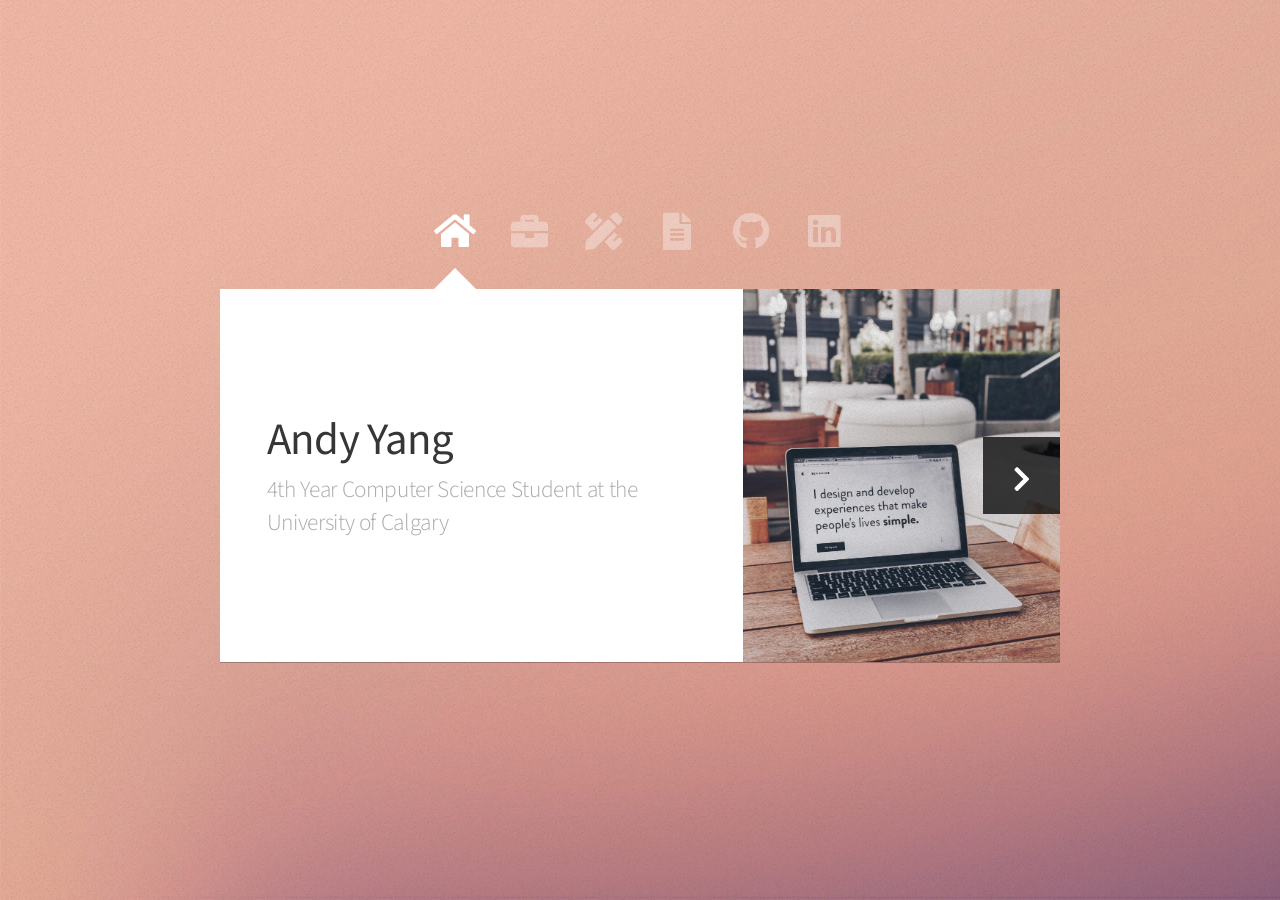
<file: index.html>
<!--
	Astral by HTML5 UP
	html5up.net | @ajlkn
	Free for personal and commercial use under the CCA 3.0 license (html5up.net/license)
-->
<!DOCTYPE HTML>

<html>

<head>
	<link rel="shortcut icon" type="image/png" href="images/favicon.png" />
	<title>Andy Yang</title>
	<meta charset="utf-8" />
	<meta name="viewport" content="width=device-width, initial-scale=1, user-scalable=no" />
	<link rel="stylesheet" href="assets/css/main.css" />
	<noscript>
		<link rel="stylesheet" href="assets/css/noscript.css" /></noscript>
</head>

<body class="is-preload">

	<!-- Wrapper-->
	<div id="wrapper">

		<!-- Nav -->
		<nav id="nav">
			<a href="#" class="icon solid fa-home"><span>Home</span></a>
			<a href="#work" class="icon solid fa-briefcase"><span>Work</span></a>
			<a href="#skills" class="icon solid fa-pencil-ruler"><span>Skills</span></a>
			<a href="/resume/Andy Yang Resume.pdf" class="icon solid fa-file-alt" download><span>Résumé</span></a>
			<a href="https://github.com/Yang-Andy" target="_blank" class="icon brands fa-github"><span>Github</span></a>
			<a href="https://www.linkedin.com/in/yangandy1/" target="_blank"
				class="icon brands fa-linkedin"><span>LinkedIn</span></a>
		</nav>

		<!-- Main -->
		<div id="main">

			<!-- Me -->
			<article id="home" class="panel intro">
				<header>
					<h1>Andy Yang</h1>
					<p>4th Year Computer Science Student at the University of Calgary</p>
				</header>
				<a href="#work" class="jumplink pic">
					<span class="arrow icon solid fa-chevron-right"><span>See my work</span></span>
					<img src="images/me.jpg" alt="" />
				</a>
			</article>

			<!-- Work -->
			<article id="work" class="panel">
				<header>
					<h2>Work Experience</h2>
				</header>

				<body>
					<h3>
						Full Stack Mobile Software Developer Intern
					</h3>
					<div>
						<h4>Shareworks by Morgan Stanley</h4>
						<p>May 2018 - August 2019, Calgary, Alberta, Canada</p>
					</div>

					<ul>
						<li>Assisted in the development of mobile white-label applications for Barclays and Morgan
							Stanley.</li>
						<li>Built front end architecture using Javascript, React Native, and Redux.</li>
						<li>Worked closely with back-end engineers to maintain the RESTful API consumed by the mobile
							app.</li>
						<li>Collaborated with UX researchers to implement customized and sophisticated UI components
							with a strong focus on usability.</li>
						<li>Engaged in a software development workflow involving code reviews, continuous integration,
							and automated testing in order to ensure the production of high-quality software.</li>
					</ul>

				</body>

			</article>

			<!-- Skills -->
			<article id="skills" class="panel">
				<header>
					<h2>Technical Skills</h2>
				</header>

				<section>
					<div class="row">
						<div class="col-4 col-6-medium col-12-small">
							<div class="skillIcons">
								<i class="fab fa-html5 fa-3x"></i>
								<p>HTML5</p>
							</div>
						</div>
						<div class="col-4 col-6-medium col-12-small">
							<div class="skillIcons">
								<i class="fab fa-css3-alt fa-3x"></i>
								<p>CSS3</p>
							</div>
						</div>
						<div class="col-4 col-6-medium col-12-small">
							<div class="skillIcons">
								<i class="fab fa-js-square fa-3x"></i>
								<p>Javascript</p>
							</div>
						</div>

						<div class="col-4 col-6-medium col-12-small">
							<div class="skillIcons">
								<i class="fab fa-react fa-3x"></i>
								<p>React</p>
							</div>
						</div>
						<div class="col-4 col-6-medium col-12-small">
							<div class="skillIcons">
								<i class="fab fa-python fa-3x"></i>
								<p>Python</p>
							</div>
						</div>
						<div class="col-4 col-6-medium col-12-small">
							<div class="skillIcons">
								<i class="fab fa-java fa-3x"></i>
								<p>Java</p>
							</div>
						</div>
					</div>
				</section>




			</article>

		</div>

		<!-- Footer -->
		<div id="footer">
		</div>

	</div>

	<!-- Scripts -->
	<script src="assets/js/jquery.min.js"></script>
	<script src="assets/js/browser.min.js"></script>
	<script src="assets/js/breakpoints.min.js"></script>
	<script src="assets/js/util.js"></script>
	<script src="assets/js/main.js"></script>

</body>

</html>
</file>
<file: assets/css/main.css>
/*
	Astral by HTML5 UP
	html5up.net | @ajlkn
	Free for personal and commercial use under the CCA 3.0 license (html5up.net/license)
*/
@import url("https://fonts.googleapis.com/css?family=Source+Sans+Pro:300,400,300italic,400italic");
@import url("fontawesome-all.min.css");

html, body, div, span, applet, object,
iframe, h1, h2, h3, h4, h5, h6, p, blockquote,
pre, a, abbr, acronym, address, big, cite,
code, del, dfn, em, img, ins, kbd, q, s, samp,
small, strike, strong, sub, sup, tt, var, b,
u, i, center, dl, dt, dd, ol, ul, li, fieldset,
form, label, legend, table, caption, tbody,
tfoot, thead, tr, th, td, article, aside,
canvas, details, embed, figure, figcaption,
footer, header, hgroup, menu, nav, output, ruby,
section, summary, time, mark, audio, video {
	margin: 0;
	padding: 0;
	border: 0;
	font-size: 100%;
	font: inherit;
	vertical-align: baseline;}

article, aside, details, figcaption, figure,
footer, header, hgroup, menu, nav, section {
	display: block;}

body {
	line-height: 1;
}

ol, ul {
	list-style: none;
}

blockquote, q {
	quotes: none;
}

	blockquote:before, blockquote:after, q:before, q:after {
		content: '';
		content: none;
	}

table {
	border-collapse: collapse;
	border-spacing: 0;
}

body {
	-webkit-text-size-adjust: none;
}

mark {
	background-color: transparent;
	color: inherit;
}

input::-moz-focus-inner {
	border: 0;
	padding: 0;
}

input, select, textarea {
	-moz-appearance: none;
	-webkit-appearance: none;
	-ms-appearance: none;
	appearance: none;
}

/* Row */

	.row {
		display: flex;
		flex-wrap: wrap;
		box-sizing: border-box;
		align-items: stretch;
	}

		.row > * {
			box-sizing: border-box;
		}

		.row.gtr-uniform > * > :last-child {
			margin-bottom: 0;
		}

		.row.aln-left {
			justify-content: flex-start;
		}

		.row.aln-center {
			justify-content: center;
		}

		.row.aln-right {
			justify-content: flex-end;
		}

		.row.aln-top {
			align-items: flex-start;
		}

		.row.aln-middle {
			align-items: center;
		}

		.row.aln-bottom {
			align-items: flex-end;
		}

		.row > .imp {
			order: -1;
		}

		.row > .col-1 {
			width: 8.33333%;
		}

		.row > .off-1 {
			margin-left: 8.33333%;
		}

		.row > .col-2 {
			width: 16.66667%;
		}

		.row > .off-2 {
			margin-left: 16.66667%;
		}

		.row > .col-3 {
			width: 25%;
		}

		.row > .off-3 {
			margin-left: 25%;
		}

		.row > .col-4 {
			width: 33.33333%;
		}

		.row > .off-4 {
			margin-left: 33.33333%;
		}

		.row > .col-5 {
			width: 41.66667%;
		}

		.row > .off-5 {
			margin-left: 41.66667%;
		}

		.row > .col-6 {
			width: 50%;
		}

		.row > .off-6 {
			margin-left: 50%;
		}

		.row > .col-7 {
			width: 58.33333%;
		}

		.row > .off-7 {
			margin-left: 58.33333%;
		}

		.row > .col-8 {
			width: 66.66667%;
		}

		.row > .off-8 {
			margin-left: 66.66667%;
		}

		.row > .col-9 {
			width: 75%;
		}

		.row > .off-9 {
			margin-left: 75%;
		}

		.row > .col-10 {
			width: 83.33333%;
		}

		.row > .off-10 {
			margin-left: 83.33333%;
		}

		.row > .col-11 {
			width: 91.66667%;
		}

		.row > .off-11 {
			margin-left: 91.66667%;
		}

		.row > .col-12 {
			width: 100%;
		}

		.row > .off-12 {
			margin-left: 100%;
		}

		.row.gtr-0 {
			margin-top: 0em;
			margin-left: 0em;
		}

			.row.gtr-0 > * {
				padding: 0em 0 0 0em;
			}

			.row.gtr-0.gtr-uniform {
				margin-top: 0em;
			}

				.row.gtr-0.gtr-uniform > * {
					padding-top: 0em;
				}

		.row.gtr-25 {
			margin-top: -0.3125em;
			margin-left: -0.3125em;
		}

			.row.gtr-25 > * {
				padding: 0.3125em 0 0 0.3125em;
			}

			.row.gtr-25.gtr-uniform {
				margin-top: -0.3125em;
			}

				.row.gtr-25.gtr-uniform > * {
					padding-top: 0.3125em;
				}

		.row.gtr-50 {
			margin-top: -0.625em;
			margin-left: -0.625em;
		}

			.row.gtr-50 > * {
				padding: 0.625em 0 0 0.625em;
			}

			.row.gtr-50.gtr-uniform {
				margin-top: -0.625em;
			}

				.row.gtr-50.gtr-uniform > * {
					padding-top: 0.625em;
				}

		.row {
			margin-top: -1.25em;
			margin-left: -1.25em;
		}

			.row > * {
				padding: 1.25em 0 0 1.25em;
			}

			.row.gtr-uniform {
				margin-top: -1.25em;
			}

				.row.gtr-uniform > * {
					padding-top: 1.25em;
				}

		.row.gtr-150 {
			margin-top: -1.875em;
			margin-left: -1.875em;
		}

			.row.gtr-150 > * {
				padding: 1.875em 0 0 1.875em;
			}

			.row.gtr-150.gtr-uniform {
				margin-top: -1.875em;
			}

				.row.gtr-150.gtr-uniform > * {
					padding-top: 1.875em;
				}

		.row.gtr-200 {
			margin-top: -2.5em;
			margin-left: -2.5em;
		}

			.row.gtr-200 > * {
				padding: 2.5em 0 0 2.5em;
			}

			.row.gtr-200.gtr-uniform {
				margin-top: -2.5em;
			}

				.row.gtr-200.gtr-uniform > * {
					padding-top: 2.5em;
				}

		@media screen and (max-width: 1680px) {

			.row {
				display: flex;
				flex-wrap: wrap;
				box-sizing: border-box;
				align-items: stretch;
			}

				.row > * {
					box-sizing: border-box;
				}

				.row.gtr-uniform > * > :last-child {
					margin-bottom: 0;
				}

				.row.aln-left {
					justify-content: flex-start;
				}

				.row.aln-center {
					justify-content: center;
				}

				.row.aln-right {
					justify-content: flex-end;
				}

				.row.aln-top {
					align-items: flex-start;
				}

				.row.aln-middle {
					align-items: center;
				}

				.row.aln-bottom {
					align-items: flex-end;
				}

				.row > .imp-xlarge {
					order: -1;
				}

				.row > .col-1-xlarge {
					width: 8.33333%;
				}

				.row > .off-1-xlarge {
					margin-left: 8.33333%;
				}

				.row > .col-2-xlarge {
					width: 16.66667%;
				}

				.row > .off-2-xlarge {
					margin-left: 16.66667%;
				}

				.row > .col-3-xlarge {
					width: 25%;
				}

				.row > .off-3-xlarge {
					margin-left: 25%;
				}

				.row > .col-4-xlarge {
					width: 33.33333%;
				}

				.row > .off-4-xlarge {
					margin-left: 33.33333%;
				}

				.row > .col-5-xlarge {
					width: 41.66667%;
				}

				.row > .off-5-xlarge {
					margin-left: 41.66667%;
				}

				.row > .col-6-xlarge {
					width: 50%;
				}

				.row > .off-6-xlarge {
					margin-left: 50%;
				}

				.row > .col-7-xlarge {
					width: 58.33333%;
				}

				.row > .off-7-xlarge {
					margin-left: 58.33333%;
				}

				.row > .col-8-xlarge {
					width: 66.66667%;
				}

				.row > .off-8-xlarge {
					margin-left: 66.66667%;
				}

				.row > .col-9-xlarge {
					width: 75%;
				}

				.row > .off-9-xlarge {
					margin-left: 75%;
				}

				.row > .col-10-xlarge {
					width: 83.33333%;
				}

				.row > .off-10-xlarge {
					margin-left: 83.33333%;
				}

				.row > .col-11-xlarge {
					width: 91.66667%;
				}

				.row > .off-11-xlarge {
					margin-left: 91.66667%;
				}

				.row > .col-12-xlarge {
					width: 100%;
				}

				.row > .off-12-xlarge {
					margin-left: 100%;
				}

				.row.gtr-0 {
					margin-top: 0em;
					margin-left: 0em;
				}

					.row.gtr-0 > * {
						padding: 0em 0 0 0em;
					}

					.row.gtr-0.gtr-uniform {
						margin-top: 0em;
					}

						.row.gtr-0.gtr-uniform > * {
							padding-top: 0em;
						}

				.row.gtr-25 {
					margin-top: -0.3125em;
					margin-left: -0.3125em;
				}

					.row.gtr-25 > * {
						padding: 0.3125em 0 0 0.3125em;
					}

					.row.gtr-25.gtr-uniform {
						margin-top: -0.3125em;
					}

						.row.gtr-25.gtr-uniform > * {
							padding-top: 0.3125em;
						}

				.row.gtr-50 {
					margin-top: -0.625em;
					margin-left: -0.625em;
				}

					.row.gtr-50 > * {
						padding: 0.625em 0 0 0.625em;
					}

					.row.gtr-50.gtr-uniform {
						margin-top: -0.625em;
					}

						.row.gtr-50.gtr-uniform > * {
							padding-top: 0.625em;
						}

				.row {
					margin-top: -1.25em;
					margin-left: -1.25em;
				}

					.row > * {
						padding: 1.25em 0 0 1.25em;
					}

					.row.gtr-uniform {
						margin-top: -1.25em;
					}

						.row.gtr-uniform > * {
							padding-top: 1.25em;
						}

				.row.gtr-150 {
					margin-top: -1.875em;
					margin-left: -1.875em;
				}

					.row.gtr-150 > * {
						padding: 1.875em 0 0 1.875em;
					}

					.row.gtr-150.gtr-uniform {
						margin-top: -1.875em;
					}

						.row.gtr-150.gtr-uniform > * {
							padding-top: 1.875em;
						}

				.row.gtr-200 {
					margin-top: -2.5em;
					margin-left: -2.5em;
				}

					.row.gtr-200 > * {
						padding: 2.5em 0 0 2.5em;
					}

					.row.gtr-200.gtr-uniform {
						margin-top: -2.5em;
					}

						.row.gtr-200.gtr-uniform > * {
							padding-top: 2.5em;
						}

		}

		@media screen and (max-width: 1280px) {

			.row {
				display: flex;
				flex-wrap: wrap;
				box-sizing: border-box;
				align-items: stretch;
			}

				.row > * {
					box-sizing: border-box;
				}

				.row.gtr-uniform > * > :last-child {
					margin-bottom: 0;
				}

				.row.aln-left {
					justify-content: flex-start;
				}

				.row.aln-center {
					justify-content: center;
				}

				.row.aln-right {
					justify-content: flex-end;
				}

				.row.aln-top {
					align-items: flex-start;
				}

				.row.aln-middle {
					align-items: center;
				}

				.row.aln-bottom {
					align-items: flex-end;
				}

				.row > .imp-large {
					order: -1;
				}

				.row > .col-1-large {
					width: 8.33333%;
				}

				.row > .off-1-large {
					margin-left: 8.33333%;
				}

				.row > .col-2-large {
					width: 16.66667%;
				}

				.row > .off-2-large {
					margin-left: 16.66667%;
				}

				.row > .col-3-large {
					width: 25%;
				}

				.row > .off-3-large {
					margin-left: 25%;
				}

				.row > .col-4-large {
					width: 33.33333%;
				}

				.row > .off-4-large {
					margin-left: 33.33333%;
				}

				.row > .col-5-large {
					width: 41.66667%;
				}

				.row > .off-5-large {
					margin-left: 41.66667%;
				}

				.row > .col-6-large {
					width: 50%;
				}

				.row > .off-6-large {
					margin-left: 50%;
				}

				.row > .col-7-large {
					width: 58.33333%;
				}

				.row > .off-7-large {
					margin-left: 58.33333%;
				}

				.row > .col-8-large {
					width: 66.66667%;
				}

				.row > .off-8-large {
					margin-left: 66.66667%;
				}

				.row > .col-9-large {
					width: 75%;
				}

				.row > .off-9-large {
					margin-left: 75%;
				}

				.row > .col-10-large {
					width: 83.33333%;
				}

				.row > .off-10-large {
					margin-left: 83.33333%;
				}

				.row > .col-11-large {
					width: 91.66667%;
				}

				.row > .off-11-large {
					margin-left: 91.66667%;
				}

				.row > .col-12-large {
					width: 100%;
				}

				.row > .off-12-large {
					margin-left: 100%;
				}

				.row.gtr-0 {
					margin-top: 0em;
					margin-left: 0em;
				}

					.row.gtr-0 > * {
						padding: 0em 0 0 0em;
					}

					.row.gtr-0.gtr-uniform {
						margin-top: 0em;
					}

						.row.gtr-0.gtr-uniform > * {
							padding-top: 0em;
						}

				.row.gtr-25 {
					margin-top: -0.3125em;
					margin-left: -0.3125em;
				}

					.row.gtr-25 > * {
						padding: 0.3125em 0 0 0.3125em;
					}

					.row.gtr-25.gtr-uniform {
						margin-top: -0.3125em;
					}

						.row.gtr-25.gtr-uniform > * {
							padding-top: 0.3125em;
						}

				.row.gtr-50 {
					margin-top: -0.625em;
					margin-left: -0.625em;
				}

					.row.gtr-50 > * {
						padding: 0.625em 0 0 0.625em;
					}

					.row.gtr-50.gtr-uniform {
						margin-top: -0.625em;
					}

						.row.gtr-50.gtr-uniform > * {
							padding-top: 0.625em;
						}

				.row {
					margin-top: -1.25em;
					margin-left: -1.25em;
				}

					.row > * {
						padding: 1.25em 0 0 1.25em;
					}

					.row.gtr-uniform {
						margin-top: -1.25em;
					}

						.row.gtr-uniform > * {
							padding-top: 1.25em;
						}

				.row.gtr-150 {
					margin-top: -1.875em;
					margin-left: -1.875em;
				}

					.row.gtr-150 > * {
						padding: 1.875em 0 0 1.875em;
					}

					.row.gtr-150.gtr-uniform {
						margin-top: -1.875em;
					}

						.row.gtr-150.gtr-uniform > * {
							padding-top: 1.875em;
						}

				.row.gtr-200 {
					margin-top: -2.5em;
					margin-left: -2.5em;
				}

					.row.gtr-200 > * {
						padding: 2.5em 0 0 2.5em;
					}

					.row.gtr-200.gtr-uniform {
						margin-top: -2.5em;
					}

						.row.gtr-200.gtr-uniform > * {
							padding-top: 2.5em;
						}

		}

		@media screen and (max-width: 980px) {

			.row {
				display: flex;
				flex-wrap: wrap;
				box-sizing: border-box;
				align-items: stretch;
			}

				.row > * {
					box-sizing: border-box;
				}

				.row.gtr-uniform > * > :last-child {
					margin-bottom: 0;
				}

				.row.aln-left {
					justify-content: flex-start;
				}

				.row.aln-center {
					justify-content: center;
				}

				.row.aln-right {
					justify-content: flex-end;
				}

				.row.aln-top {
					align-items: flex-start;
				}

				.row.aln-middle {
					align-items: center;
				}

				.row.aln-bottom {
					align-items: flex-end;
				}

				.row > .imp-medium {
					order: -1;
				}

				.row > .col-1-medium {
					width: 8.33333%;
				}

				.row > .off-1-medium {
					margin-left: 8.33333%;
				}

				.row > .col-2-medium {
					width: 16.66667%;
				}

				.row > .off-2-medium {
					margin-left: 16.66667%;
				}

				.row > .col-3-medium {
					width: 25%;
				}

				.row > .off-3-medium {
					margin-left: 25%;
				}

				.row > .col-4-medium {
					width: 33.33333%;
				}

				.row > .off-4-medium {
					margin-left: 33.33333%;
				}

				.row > .col-5-medium {
					width: 41.66667%;
				}

				.row > .off-5-medium {
					margin-left: 41.66667%;
				}

				.row > .col-6-medium {
					width: 50%;
				}

				.row > .off-6-medium {
					margin-left: 50%;
				}

				.row > .col-7-medium {
					width: 58.33333%;
				}

				.row > .off-7-medium {
					margin-left: 58.33333%;
				}

				.row > .col-8-medium {
					width: 66.66667%;
				}

				.row > .off-8-medium {
					margin-left: 66.66667%;
				}

				.row > .col-9-medium {
					width: 75%;
				}

				.row > .off-9-medium {
					margin-left: 75%;
				}

				.row > .col-10-medium {
					width: 83.33333%;
				}

				.row > .off-10-medium {
					margin-left: 83.33333%;
				}

				.row > .col-11-medium {
					width: 91.66667%;
				}

				.row > .off-11-medium {
					margin-left: 91.66667%;
				}

				.row > .col-12-medium {
					width: 100%;
				}

				.row > .off-12-medium {
					margin-left: 100%;
				}

				.row.gtr-0 {
					margin-top: 0em;
					margin-left: 0em;
				}

					.row.gtr-0 > * {
						padding: 0em 0 0 0em;
					}

					.row.gtr-0.gtr-uniform {
						margin-top: 0em;
					}

						.row.gtr-0.gtr-uniform > * {
							padding-top: 0em;
						}

				.row.gtr-25 {
					margin-top: -0.3125em;
					margin-left: -0.3125em;
				}

					.row.gtr-25 > * {
						padding: 0.3125em 0 0 0.3125em;
					}

					.row.gtr-25.gtr-uniform {
						margin-top: -0.3125em;
					}

						.row.gtr-25.gtr-uniform > * {
							padding-top: 0.3125em;
						}

				.row.gtr-50 {
					margin-top: -0.625em;
					margin-left: -0.625em;
				}

					.row.gtr-50 > * {
						padding: 0.625em 0 0 0.625em;
					}

					.row.gtr-50.gtr-uniform {
						margin-top: -0.625em;
					}

						.row.gtr-50.gtr-uniform > * {
							padding-top: 0.625em;
						}

				.row {
					margin-top: -1.25em;
					margin-left: -1.25em;
				}

					.row > * {
						padding: 1.25em 0 0 1.25em;
					}

					.row.gtr-uniform {
						margin-top: -1.25em;
					}

						.row.gtr-uniform > * {
							padding-top: 1.25em;
						}

				.row.gtr-150 {
					margin-top: -1.875em;
					margin-left: -1.875em;
				}

					.row.gtr-150 > * {
						padding: 1.875em 0 0 1.875em;
					}

					.row.gtr-150.gtr-uniform {
						margin-top: -1.875em;
					}

						.row.gtr-150.gtr-uniform > * {
							padding-top: 1.875em;
						}

				.row.gtr-200 {
					margin-top: -2.5em;
					margin-left: -2.5em;
				}

					.row.gtr-200 > * {
						padding: 2.5em 0 0 2.5em;
					}

					.row.gtr-200.gtr-uniform {
						margin-top: -2.5em;
					}

						.row.gtr-200.gtr-uniform > * {
							padding-top: 2.5em;
						}

		}

		@media screen and (max-width: 736px) {

			.row {
				display: flex;
				flex-wrap: wrap;
				box-sizing: border-box;
				align-items: stretch;
			}

				.row > * {
					box-sizing: border-box;
				}

				.row.gtr-uniform > * > :last-child {
					margin-bottom: 0;
				}

				.row.aln-left {
					justify-content: flex-start;
				}

				.row.aln-center {
					justify-content: center;
				}

				.row.aln-right {
					justify-content: flex-end;
				}

				.row.aln-top {
					align-items: flex-start;
				}

				.row.aln-middle {
					align-items: center;
				}

				.row.aln-bottom {
					align-items: flex-end;
				}

				.row > .imp-small {
					order: -1;
				}

				.row > .col-1-small {
					width: 8.33333%;
				}

				.row > .off-1-small {
					margin-left: 8.33333%;
				}

				.row > .col-2-small {
					width: 16.66667%;
				}

				.row > .off-2-small {
					margin-left: 16.66667%;
				}

				.row > .col-3-small {
					width: 25%;
				}

				.row > .off-3-small {
					margin-left: 25%;
				}

				.row > .col-4-small {
					width: 33.33333%;
				}

				.row > .off-4-small {
					margin-left: 33.33333%;
				}

				.row > .col-5-small {
					width: 41.66667%;
				}

				.row > .off-5-small {
					margin-left: 41.66667%;
				}

				.row > .col-6-small {
					width: 50%;
				}

				.row > .off-6-small {
					margin-left: 50%;
				}

				.row > .col-7-small {
					width: 58.33333%;
				}

				.row > .off-7-small {
					margin-left: 58.33333%;
				}

				.row > .col-8-small {
					width: 66.66667%;
				}

				.row > .off-8-small {
					margin-left: 66.66667%;
				}

				.row > .col-9-small {
					width: 75%;
				}

				.row > .off-9-small {
					margin-left: 75%;
				}

				.row > .col-10-small {
					width: 83.33333%;
				}

				.row > .off-10-small {
					margin-left: 83.33333%;
				}

				.row > .col-11-small {
					width: 91.66667%;
				}

				.row > .off-11-small {
					margin-left: 91.66667%;
				}

				.row > .col-12-small {
					width: 100%;
				}

				.row > .off-12-small {
					margin-left: 100%;
				}

				.row.gtr-0 {
					margin-top: 0em;
					margin-left: 0em;
				}

					.row.gtr-0 > * {
						padding: 0em 0 0 0em;
					}

					.row.gtr-0.gtr-uniform {
						margin-top: 0em;
					}

						.row.gtr-0.gtr-uniform > * {
							padding-top: 0em;
						}

				.row.gtr-25 {
					margin-top: -0.3125em;
					margin-left: -0.3125em;
				}

					.row.gtr-25 > * {
						padding: 0.3125em 0 0 0.3125em;
					}

					.row.gtr-25.gtr-uniform {
						margin-top: -0.3125em;
					}

						.row.gtr-25.gtr-uniform > * {
							padding-top: 0.3125em;
						}

				.row.gtr-50 {
					margin-top: -0.625em;
					margin-left: -0.625em;
				}

					.row.gtr-50 > * {
						padding: 0.625em 0 0 0.625em;
					}

					.row.gtr-50.gtr-uniform {
						margin-top: -0.625em;
					}

						.row.gtr-50.gtr-uniform > * {
							padding-top: 0.625em;
						}

				.row {
					margin-top: -1.25em;
					margin-left: -1.25em;
				}

					.row > * {
						padding: 1.25em 0 0 1.25em;
					}

					.row.gtr-uniform {
						margin-top: -1.25em;
					}

						.row.gtr-uniform > * {
							padding-top: 1.25em;
						}

				.row.gtr-150 {
					margin-top: -1.875em;
					margin-left: -1.875em;
				}

					.row.gtr-150 > * {
						padding: 1.875em 0 0 1.875em;
					}

					.row.gtr-150.gtr-uniform {
						margin-top: -1.875em;
					}

						.row.gtr-150.gtr-uniform > * {
							padding-top: 1.875em;
						}

				.row.gtr-200 {
					margin-top: -2.5em;
					margin-left: -2.5em;
				}

					.row.gtr-200 > * {
						padding: 2.5em 0 0 2.5em;
					}

					.row.gtr-200.gtr-uniform {
						margin-top: -2.5em;
					}

						.row.gtr-200.gtr-uniform > * {
							padding-top: 2.5em;
						}

		}

/* Basic */

	html {
		box-sizing: border-box;
	}

	*, *:before, *:after {
		box-sizing: inherit;
	}

	body {
		background-image: url("images/overlay.png"), url("images/bg.jpg");
		background-repeat: repeat, no-repeat;
		background-size: auto, 100% 100%;
		background-attachment: fixed;
		overflow-y: scroll;
	}

		body.is-preload *, body.is-preload *:before, body.is-preload *:after {
			-moz-animation: none !important;
			-webkit-animation: none !important;
			-ms-animation: none !important;
			animation: none !important;
			-moz-transition: none !important;
			-webkit-transition: none !important;
			-ms-transition: none !important;
			transition: none !important;
		}

	body, input, textarea, select {
		font-family: 'Source Sans Pro', sans-serif;
		font-weight: 300;
		color: #777777;
		font-size: 20pt;
		line-height: 1.75em;
	}

		@media screen and (max-width: 1680px) {

			body, input, textarea, select {
				font-size: 15pt;
			}

		}

		@media screen and (max-width: 1280px) {

			body, input, textarea, select {
				font-size: 14pt;
			}

		}

		@media screen and (max-width: 736px) {

			body, input, textarea, select {
				font-size: 12pt;
			}

		}

		@media screen and (max-width: 360px) {

			body, input, textarea, select {
				font-size: 11pt;
			}

		}

	strong, b, h1, h2, h3, h4, h5, h6 {
		font-weight: 400;
		color: #363636;
	}

	h1 {
		font-size: 2.4em;
		letter-spacing: -0.015em;
	}

	h2 {
		font-size: 1.8em;
		letter-spacing: -0.015em;
	}

	h3, h4, h5, h6 {
		font-size: 1.25em;
		letter-spacing: -0.015em;
	}

	@media screen and (max-width: 736px) {

		h1 {
			font-size: 1.75em;
		}

		h2 {
			font-size: 1.375em;
		}

		h3, h4, h5, h6 {
			font-size: 1em;
		}

	}

	blockquote {
		border-left: solid 0.5em #ddd;
		padding: 1em 0 1em 2em;
		font-style: italic;
	}

	em, i {
		font-style: italic;
	}

	hr {
		border: 0;
		border-top: solid 1px #ddd;
		padding: 1.5em 0 0 0;
		margin: 1.75em 0 0 0;
	}

	sub {
		position: relative;
		top: 0.5em;
		font-size: 0.8em;
	}

	sup {
		position: relative;
		top: -0.5em;
		font-size: 0.8em;
	}

	br.clear {
		clear: both;
	}

	p, ul, ol, dl, table, blockquote, form {
		margin-bottom: 2em;
	}

/* Table */

	table {
		width: 100%;
	}

		table.default tbody tr {
			border-bottom: solid 1px #f4f4f4;
		}

		table.default td {
			padding: 0.5em 1em 0.5em 1em;
		}

		table.default th {
			text-align: left;
			font-weight: 400;
			padding: 0.5em 1em 0.5em 1em;
		}

		table.default thead {
			border-bottom: solid 2px #f4f4f4;
		}

/* Form */

	form label {
		display: block;
		font-weight: 400;
		color: #363636;
		margin: 0 0 1em 0;
	}

	form input[type="text"],
	form input[type="email"],
	form input[type="password"],
	form select,
	form textarea {
		-webkit-appearance: none;
		border: 0;
		background: #f4f4f4;
		padding: 0.75em;
		width: 100%;
		-moz-transition: background-color .25s ease-in-out;
		-webkit-transition: background-color .25s ease-in-out;
		-ms-transition: background-color .25s ease-in-out;
		transition: background-color .25s ease-in-out;
	}

		form input[type="text"]:focus,
		form input[type="email"]:focus,
		form input[type="password"]:focus,
		form select:focus,
		form textarea:focus {
			background: #f8f8f8;
		}

	form input[type="text"],
	form input[type="email"],
	form input[type="password"],
	form select {
		line-height: 1.35em;
	}

	form ::-webkit-input-placeholder {
		color: #999;
	}

	form :-moz-placeholder {
		color: #999;
	}

	form ::-moz-placeholder {
		color: #999;
	}

	form :-ms-input-placeholder {
		color: #999;
	}

/* Section/Article */

	section, article {
		margin-bottom: 3em;
	}

		section > :last-child, section:last-child, article > :last-child, article:last-child {
			margin-bottom: 0;
		}

	header {
		margin: 0 0 1.5em 0;
	}

		header > p {
			margin: 0.5em 0 0 0;
			color: #aaa;
		}

		@media screen and (max-width: 736px) {

			header {
				margin: 0 0 1em 0;
			}

		}

/* Image */

	.image {
		display: inline-block;
	}

		.image img {
			display: block;
			width: 100%;
		}

		.image.fit {
			display: block;
			width: 100%;
		}

		.image.featured {
			display: block;
			width: 100%;
			margin: 0 0 2em 0;
		}

		.image.left {
			float: left;
			margin: 0 2em 2em 0;
		}

		.image.centered {
			display: block;
			margin: 0 0 2em 0;
		}

			.image.centered img {
				margin: 0 auto;
				width: auto;
			}

/* Button */

	input[type="button"],
	input[type="submit"],
	input[type="reset"],
	button,
	.button {
		-moz-transition: background-color .25s ease-in-out;
		-webkit-transition: background-color .25s ease-in-out;
		-ms-transition: background-color .25s ease-in-out;
		transition: background-color .25s ease-in-out;
		-webkit-appearance: none;
		display: inline-block;
		background-color: #222222;
		color: #ffffff;
		border: 0;
		cursor: pointer;
		outline: 0;
		padding: 0.7em 1.5em 0.7em 1.5em;
	}

		input[type="button"]:hover,
		input[type="submit"]:hover,
		input[type="reset"]:hover,
		button:hover,
		.button:hover {
			background-color: #333333;
		}

		input[type="button"]:active,
		input[type="submit"]:active,
		input[type="reset"]:active,
		button:active,
		.button:active {
			background-color: #444444;
		}

		input[type="button"].alt,
		input[type="submit"].alt,
		input[type="reset"].alt,
		button.alt,
		.button.alt {
			background-color: #777777;
		}

			input[type="button"].alt:hover,
			input[type="submit"].alt:hover,
			input[type="reset"].alt:hover,
			button.alt:hover,
			.button.alt:hover {
				background-color: #888888;
			}

			input[type="button"].alt:active,
			input[type="submit"].alt:active,
			input[type="reset"].alt:active,
			button.alt:active,
			.button.alt:active {
				background-color: #999999;
			}

		input[type="button"].small,
		input[type="submit"].small,
		input[type="reset"].small,
		button.small,
		.button.small {
			font-size: 0.75em;
		}

		input[type="button"].large,
		input[type="submit"].large,
		input[type="reset"].large,
		button.large,
		.button.large {
			font-size: 1.25em;
			padding: 0.5em 1.25em 0.5em 1.25em;
		}

		input[type="button"].xlarge,
		input[type="submit"].xlarge,
		input[type="reset"].xlarge,
		button.xlarge,
		.button.xlarge {
			font-size: 1.5em;
			padding: 0.5em 1.25em 0.5em 1.25em;
		}

		@media screen and (max-width: 736px) {

			input[type="button"],
			input[type="submit"],
			input[type="reset"],
			button,
			.button {
				width: 100%;
			}

		}

/* List */

	ul {
		list-style: disc;
		padding-left: 1em;
	}

		ul li {
			padding-left: 0.5em;
		}

	ol {
		list-style: decimal;
		padding-left: 1.25em;
	}

		ol li {
			padding-left: 0.25em;
		}

/* Actions */

	ul.actions {
		list-style: none;
		padding-left: 0;
	}

		ul.actions li {
			display: inline-block;
			padding-left: 0;
			margin: 0 0 0 0.5em;
		}

			ul.actions li:first-child {
				margin-left: 0;
			}

		@media screen and (max-width: 736px) {

			ul.actions li {
				display: block;
				margin: 0.75em 0 0 0;
			}

				ul.actions li:first-child {
					margin-top: 0;
				}

		}

/* Icons */

	.icon {
		text-decoration: none;
		position: relative;
		text-decoration: none;
	}

		.icon:before {
			-moz-osx-font-smoothing: grayscale;
			-webkit-font-smoothing: antialiased;
			display: inline-block;
			font-style: normal;
			font-variant: normal;
			text-rendering: auto;
			line-height: 1;
			text-transform: none !important;
			font-family: 'Font Awesome 5 Free';
			font-weight: 400;
		}

		.icon.solid:before {
			font-weight: 900;
		}

		.icon.brands:before {
			font-family: 'Font Awesome 5 Brands';
		}

		.icon:before {
			line-height: inherit;
		}

		.icon > .label {
			display: none;
		}

/* Nav */

	#nav {
		text-align: center;
		height: 4.25em;
		cursor: default;
	}

		#nav a {
			position: relative;
			display: inline-block;
			color: #ffffff;
			width: 1em;
			height: 1em;
			line-height: 0.9em;
			font-size: 2.5em;
			margin: 0 0.25em 0 0.25em;
			opacity: 0.35;
			outline: 0;
			-moz-transition: opacity .25s ease-in-out;
			-webkit-transition: opacity .25s ease-in-out;
			-ms-transition: opacity .25s ease-in-out;
			transition: opacity .25s ease-in-out;
		}

			#nav a.icon:before {
				padding-right: 0;
			}

			#nav a:before {
				font-size: 0.8em;
			}

			#nav a:after {
				content: '';
				display: block;
				position: absolute;
				left: 50%;
				bottom: -0.75em;
				margin-left: -0.5em;
				border-bottom: solid 0em #ffffff;
				border-left: solid 0.5em transparent;
				border-right: solid 0.5em transparent;
				-moz-transition: border-bottom-width .25s ease-in-out;
				-webkit-transition: border-bottom-width .25s ease-in-out;
				-ms-transition: border-bottom-width .25s ease-in-out;
				transition: border-bottom-width .25s ease-in-out;
			}

			#nav a span {
				display: block;
				position: absolute;
				background: #222222;
				color: #ffffff;
				top: -2.75em;
				font-size: 0.3em;
				height: 2.25em;
				line-height: 2.25em;
				left: 50%;
				opacity: 0;
				-moz-transition: opacity .25s ease-in-out;
				-webkit-transition: opacity .25s ease-in-out;
				-ms-transition: opacity .25s ease-in-out;
				transition: opacity .25s ease-in-out;
				width: 5.5em;
				margin-left: -2.75em;
			}

				#nav a span:after {
					content: '';
					display: block;
					position: absolute;
					bottom: -0.4em;
					left: 50%;
					margin-left: -0.6em;
					border-top: solid 0.6em #222222;
					border-left: solid 0.6em transparent;
					border-right: solid 0.6em transparent;
				}

			#nav a:hover {
				opacity: 1.0;
			}

				#nav a:hover span {
					opacity: 1.0;
				}

			#nav a.active {
				opacity: 1.0;
			}

				#nav a.active:after {
					border-bottom-width: 0.5em;
				}

		@media screen and (max-width: 980px) {

			#nav a span {
				display: none;
			}

		}

/* Wrapper */

	#wrapper {
		width: 45em;
		margin: 0 auto;
		min-height: 100vh;
		max-width: 100%;
		padding: 4em 0;
		display: -moz-flex;
		display: -webkit-flex;
		display: -ms-flex;
		display: flex;
		-moz-flex-direction: column;
		-webkit-flex-direction: column;
		-ms-flex-direction: column;
		flex-direction: column;
		-moz-align-items: center;
		-webkit-align-items: center;
		-ms-align-items: center;
		align-items: center;
		-moz-justify-content: center;
		-webkit-justify-content: center;
		-ms-justify-content: center;
		justify-content: center;
		-moz-transition: opacity 1s ease-in-out;
		-webkit-transition: opacity 1s ease-in-out;
		-ms-transition: opacity 1s ease-in-out;
		transition: opacity 1s ease-in-out;
	}

		body.is-preload #wrapper {
			opacity: 0;
		}

		@media screen and (max-width: 1280px) {

			#wrapper {
				padding: 3em 0;
				max-width: calc(100% - 6em);
			}

		}

		@media screen and (max-width: 980px) {

			#wrapper {
				padding: 1.5em 0;
				max-width: calc(100% - 8em);
			}

		}

		@media screen and (max-width: 736px) {

			#wrapper {
				padding: 1em 0;
				max-width: calc(100% - 2em);
			}

		}

		@media screen and (max-width: 360px) {

			#wrapper {
				padding: 1em 0;
				max-width: 100%;
			}

		}

/* Main */

	#main {
		position: relative;
		overflow: hidden;
		width: 100%;
		background: #ffffff;
		box-shadow: 0px 1px 0px 0px rgba(0, 0, 0, 0.25);
		-moz-transition: min-height 0.5s ease-in-out, max-height 0.5s ease-in-out;
		-webkit-transition: min-height 0.5s ease-in-out, max-height 0.5s ease-in-out;
		-ms-transition: min-height 0.5s ease-in-out, max-height 0.5s ease-in-out;
		transition: min-height 0.5s ease-in-out, max-height 0.5s ease-in-out;
	}

		#main > .panel {
			-moz-transition: opacity 0.25s ease-in-out;
			-webkit-transition: opacity 0.25s ease-in-out;
			-ms-transition: opacity 0.25s ease-in-out;
			transition: opacity 0.25s ease-in-out;
			margin-bottom: 0;
			position: relative;
			padding: 3.5em 2.5em 2.5em 2.5em;
			width: 100%;
		}

			#main > .panel.inactive {
				opacity: 0;
			}

			@media screen and (max-width: 736px) {

				#main > .panel {
					padding: 2em 1.5em 1.5em 1.5em;
				}

			}

			#main > .panel.intro {
				padding: 0;
				height: 20em;
				display: -moz-flex;
				display: -webkit-flex;
				display: -ms-flex;
				display: flex;
				-moz-flex-direction: row;
				-webkit-flex-direction: row;
				-ms-flex-direction: row;
				flex-direction: row;
				-moz-align-items: center;
				-webkit-align-items: center;
				-ms-align-items: center;
				align-items: center;
			}

				#main > .panel.intro .pic {
					text-decoration: none;
					position: relative;
					-moz-flex-grow: 0;
					-webkit-flex-grow: 0;
					-ms-flex-grow: 0;
					flex-grow: 0;
					-moz-flex-shrink: 0;
					-webkit-flex-shrink: 0;
					-ms-flex-shrink: 0;
					flex-shrink: 0;
					width: 17em;
					height: 100%;
				}

					#main > .panel.intro .pic:before {
						content: '';
						position: absolute;
						top: 0;
						left: 0;
						background: url("images/overlay.png");
						width: 100%;
						height: 100%;
						z-index: 1;
					}

					#main > .panel.intro .pic img {
						position: relative;
						display: block;
						position: absolute;
						top: 0;
						left: 0;
						width: 100%;
						height: 100%;
						-moz-object-fit: cover;
						-webkit-object-fit: cover;
						-ms-object-fit: cover;
						object-fit: cover;
						-moz-object-position: center;
						-webkit-object-position: center;
						-ms-object-position: center;
						object-position: center;
					}

					#main > .panel.intro .pic .arrow {
						display: block;
						position: absolute;
						right: 0;
						top: 50%;
						margin-top: -1.375em;
						width: 2.75em;
						height: 2.75em;
						background: #000;
						background: rgba(0, 0, 0, 0.75);
						color: #ffffff;
						text-align: center;
						line-height: 2.75em;
						font-size: 1.5em;
						z-index: 1;
						-moz-transition: width .15s ease-in-out, padding-right .15s ease-in-out;
						-webkit-transition: width .15s ease-in-out, padding-right .15s ease-in-out;
						-ms-transition: width .15s ease-in-out, padding-right .15s ease-in-out;
						transition: width .15s ease-in-out, padding-right .15s ease-in-out;
					}

						#main > .panel.intro .pic .arrow:before {
							position: relative;
							padding-right: 0;
							top: 0.125em;
						}

						#main > .panel.intro .pic .arrow span {
							display: block;
							text-indent: -9999px;
						}

					#main > .panel.intro .pic:hover .arrow {
						width: 3em;
						padding-right: 0.25em;
					}

				#main > .panel.intro header {
					-moz-flex-grow: 1;
					-webkit-flex-grow: 1;
					-ms-flex-grow: 1;
					flex-grow: 1;
					-moz-flex-shrink: 1;
					-webkit-flex-shrink: 1;
					-ms-flex-shrink: 1;
					flex-shrink: 1;
					padding: 3.5em 2.5em;
					margin-bottom: 0;
					width: 100%;
				}

					#main > .panel.intro header h1 {
						line-height: 1.25em;
						margin-bottom: 0;
					}

					#main > .panel.intro header p {
						letter-spacing: -0.015em;
						font-size: 1.25em;
						margin: 0.25em 0 0 0;
					}

				@media screen and (max-width: 980px) {

					#main > .panel.intro {
						-moz-flex-direction: column;
						-webkit-flex-direction: column;
						-ms-flex-direction: column;
						flex-direction: column;
						height: auto;
					}

						#main > .panel.intro .pic {
							height: 25em;
							width: 100%;
						}

						#main > .panel.intro header {
							padding: 4em;
							text-align: center;
						}

				}

				@media screen and (max-width: 736px) {

					#main > .panel.intro .pic {
						height: 20em;
					}

					#main > .panel.intro header {
						padding: 2.75em 2em 2.5em 2em;
					}

						#main > .panel.intro header p {
							font-size: 1em;
							margin: 0.25em 0 0 0;
						}

				}

/* Footer */

	#footer {
		color: rgba(255, 255, 255, 0.45);
		text-align: center;
		padding: 2em 0 0 0;
		font-size: 0.75em;
	}

		#footer a {
			color: #ddd;
			color: rgba(255, 255, 255, 0.65);
			-moz-transition: color .25s ease-in-out;
			-webkit-transition: color .25s ease-in-out;
			-ms-transition: color .25s ease-in-out;
			transition: color .25s ease-in-out;
		}

			#footer a:hover {
				color: white;
			}

		#footer .copyright {
			list-style: none;
			padding-left: 0;
		}

			#footer .copyright li {
				display: inline-block;
				padding-left: 1em;
				margin-left: 1em;
				border-left: solid 1px rgba(255, 255, 255, 0.25);
				line-height: 1;
			}

				#footer .copyright li:first-child {
					padding-left: 0;
					margin-left: 0;
					border-left: 0;
				}

		@media screen and (max-width: 736px) {

			#footer .copyright li {
				padding-left: 0.5em;
				margin-left: 0.5em;
			}

		}

/*New CSS*/

.skillIcons {
	display: flex; 
	justify-content: center; 
	align-items: center; 
	flex-direction: column; 
}
</file>
<file: assets/css/noscript.css>
/*
	Astral by HTML5 UP
	html5up.net | @ajlkn
	Free for personal and commercial use under the CCA 3.0 license (html5up.net/license)
*/

/* Wrapper */

	#wrapper {
		opacity: 1 !important;
	}

/* Nav */

	#nav a {
		opacity: 1.0;
	}

		#nav a:before, #nav a:after {
			display: none;
		}

		#nav a span {
			top: 0;
			opacity: 1.0;
		}

			#nav a span:after {
				display: none;
			}

/* Main */

	#main {
		background: none;
		box-shadow: none;
	}

		#main > .panel {
			background: #ffffff;
			margin-bottom: 2em;
		}

			#main > .panel:last-child {
				margin-bottom: 0;
			}
</file>
